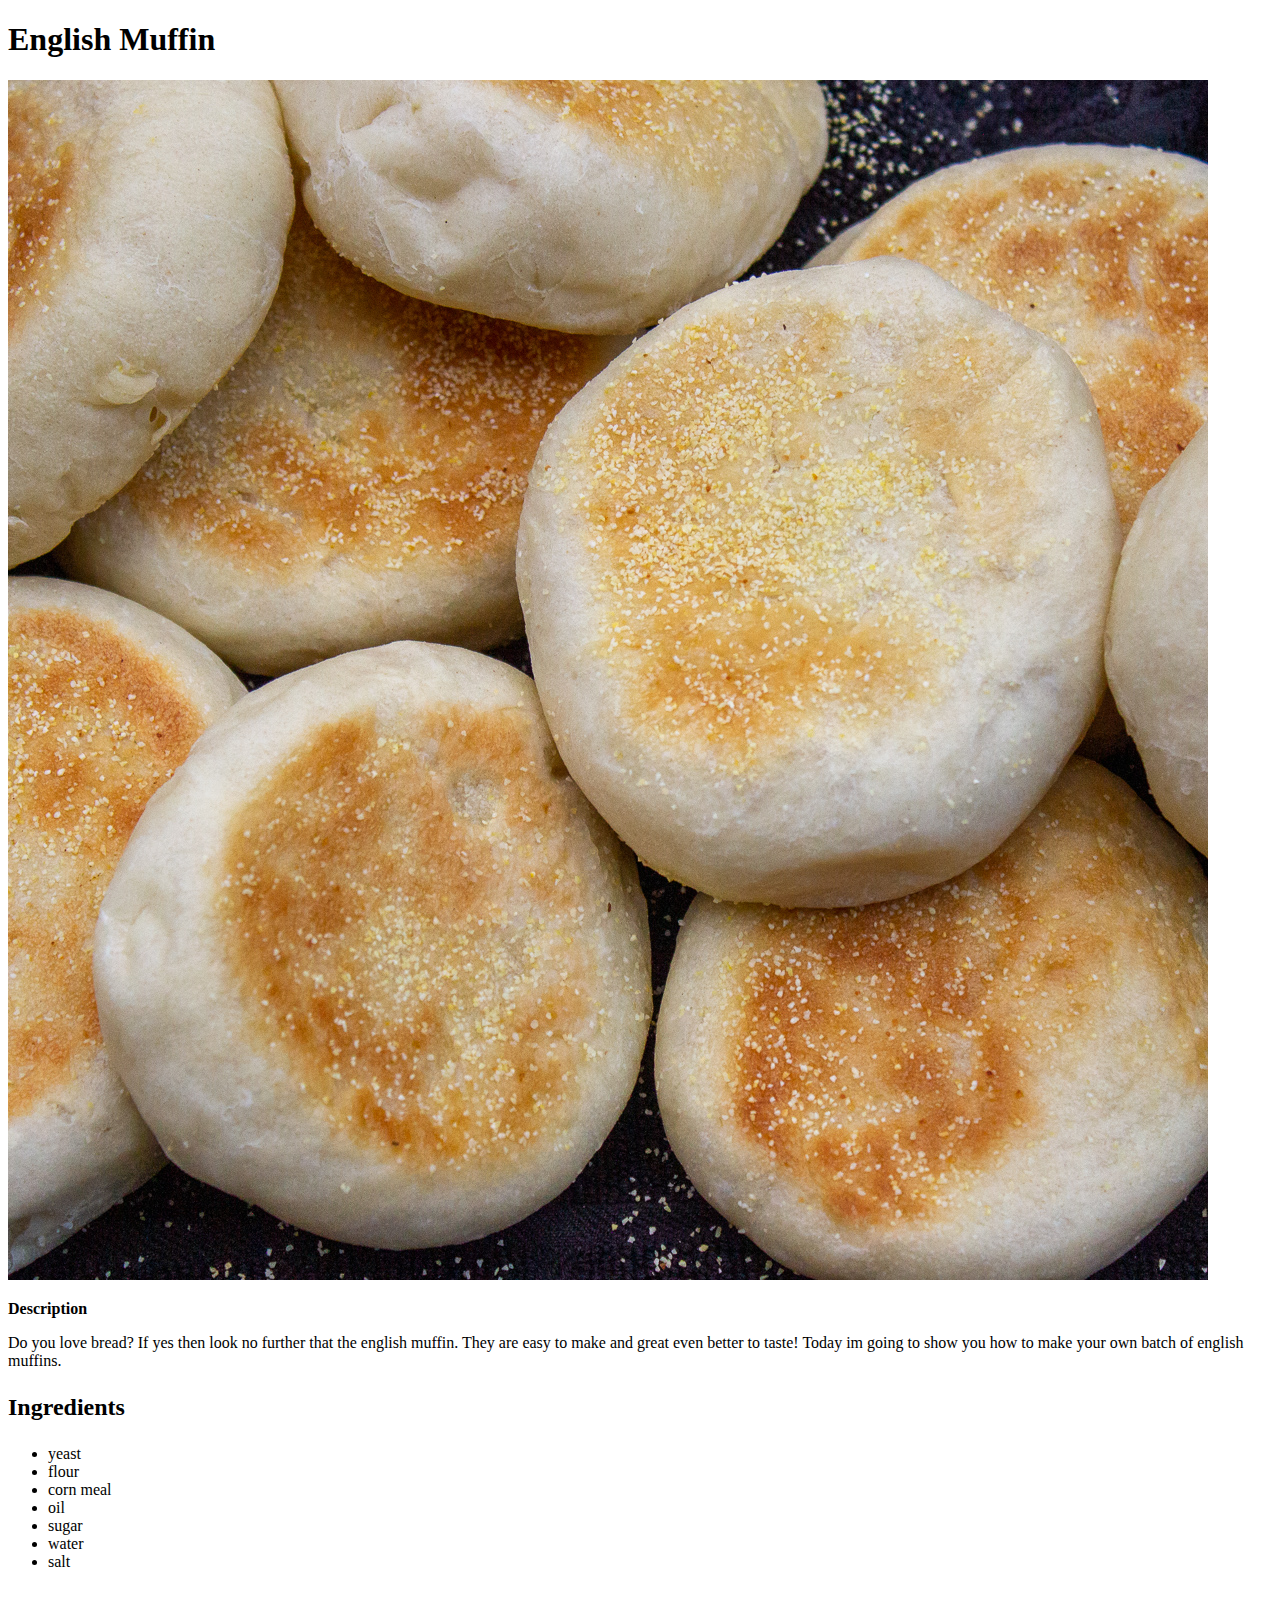
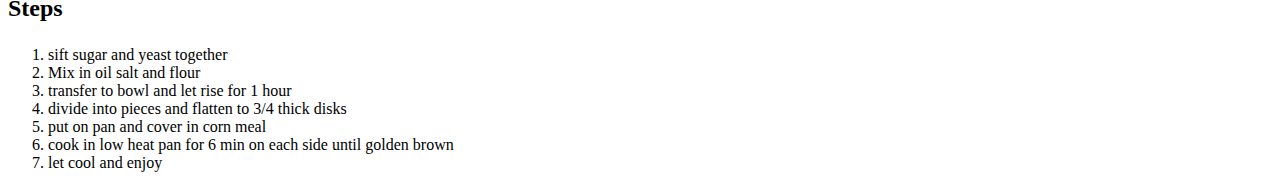
<file: recipes/english-muffin.html>
<!DOCTYPE html>
<html lang="en">
<head>
    <meta charset="UTF-8">
    <title>English-Muffin</title>
</head>
<body>
   <p> <h1> <strong> English Muffin </strong> </h1> </p>

   <img src="../img/English-muffin.jpg" 

   <h2> <strong> <p> Description </p></strong></h2>

   <p> Do you love bread? If yes then look no further that the english muffin. They are easy to make and great even better to taste! Today im going to show you how to make your own batch of english muffins. </p>

   <h2> <strong> <p> Ingredients </p> </strong> </h2>

   <ul>
    
    <li> yeast </li>
    <li> flour </li>
    <li> corn meal </li>
    <li> oil </li>
    <li> sugar </li>
    <li> water </li>
    <li> salt </li>

   </ul>

   <h2> <strong>  <p> Steps </p> </strong> </h2>

   <ol>
    <li> sift sugar and yeast together </li>
    <li> Mix in oil salt and flour </li>
    <li> transfer to bowl and let rise for 1 hour </li>
    <li> divide into pieces and flatten to 3/4 thick disks </li>
    <li> put on pan and cover in corn meal </li>
    <li> cook in low heat pan for 6 min on each side until golden brown </li>
    <li> let cool and enjoy </li>
   </ol>
</body>
</html>
</file>
